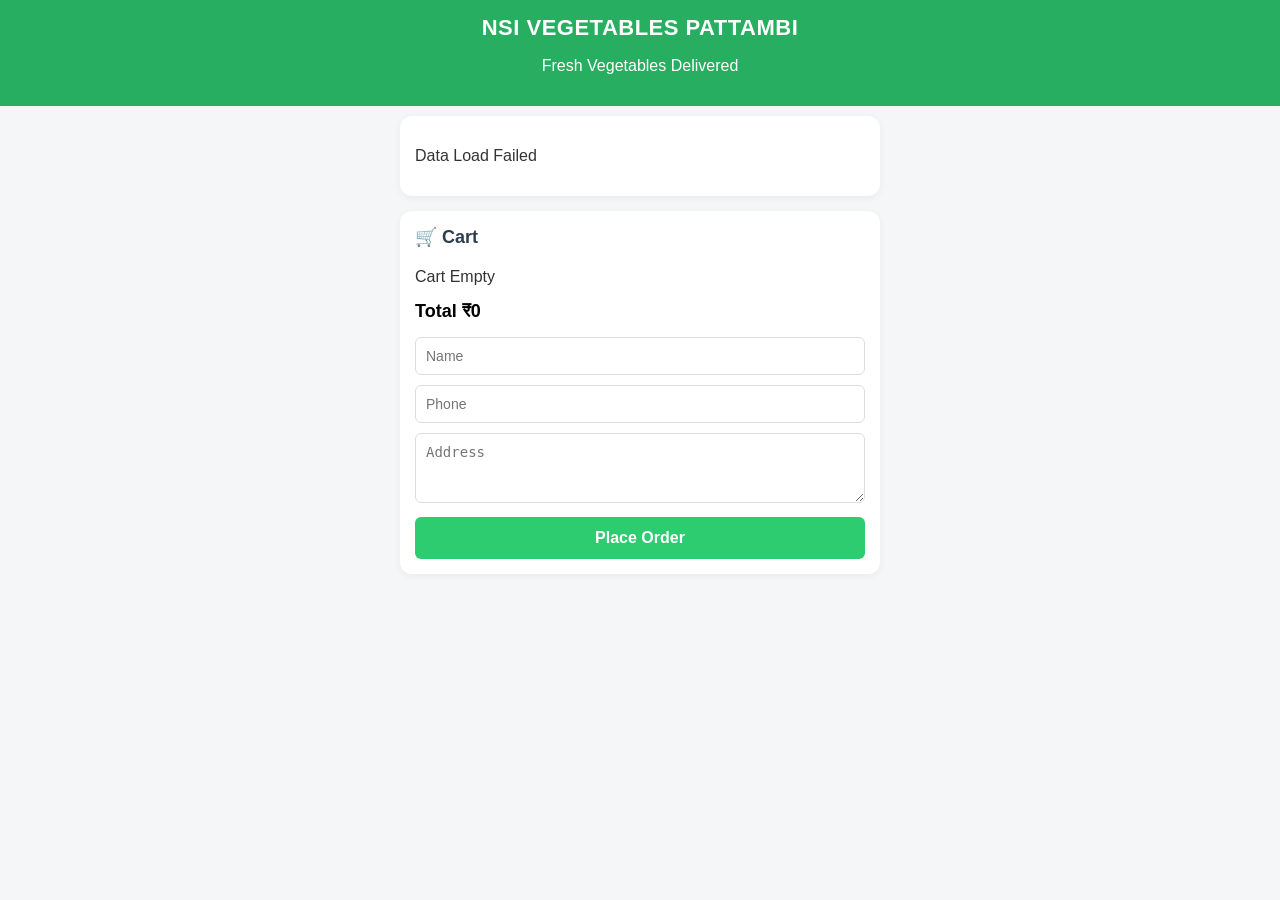
<file: index.html>
<!DOCTYPE html>
<html lang="ml">
<head>
    <meta charset="UTF-8">
    <meta name="viewport" content="width=device-width, initial-scale=1.0">
    <title>NSI VEGETABLES</title>
    <link rel="stylesheet" href="style.css">
</head>
<body>

    <div class="header">
        <h1>NSI VEGETABLES PATTAMBI</h1>
        <p>Fresh Vegetables Delivered</p>
    </div>

    <div class="container">
        <div class="products-section">
            <div id="products">Loading products...</div>
        </div>

        <div class="cart-section">
            <h2>🛒 Cart</h2>
            <div id="cart-items">Cart Empty</div>
            <div class="cart-total" id="cart-total">Total ₹0</div>

            <div class="order-form">
                <input type="text" id="cust-name" placeholder="Name" required>
                <input type="tel" id="cust-phone" placeholder="Phone" required>
                <textarea id="cust-address" placeholder="Address" rows="3" required></textarea>
                <button type="button" onclick="sendWhatsAppOrder()">Place Order</button>
            </div>
        </div>
    </div>

    <script src="script.js"></script>
</body>
</html>
</file>
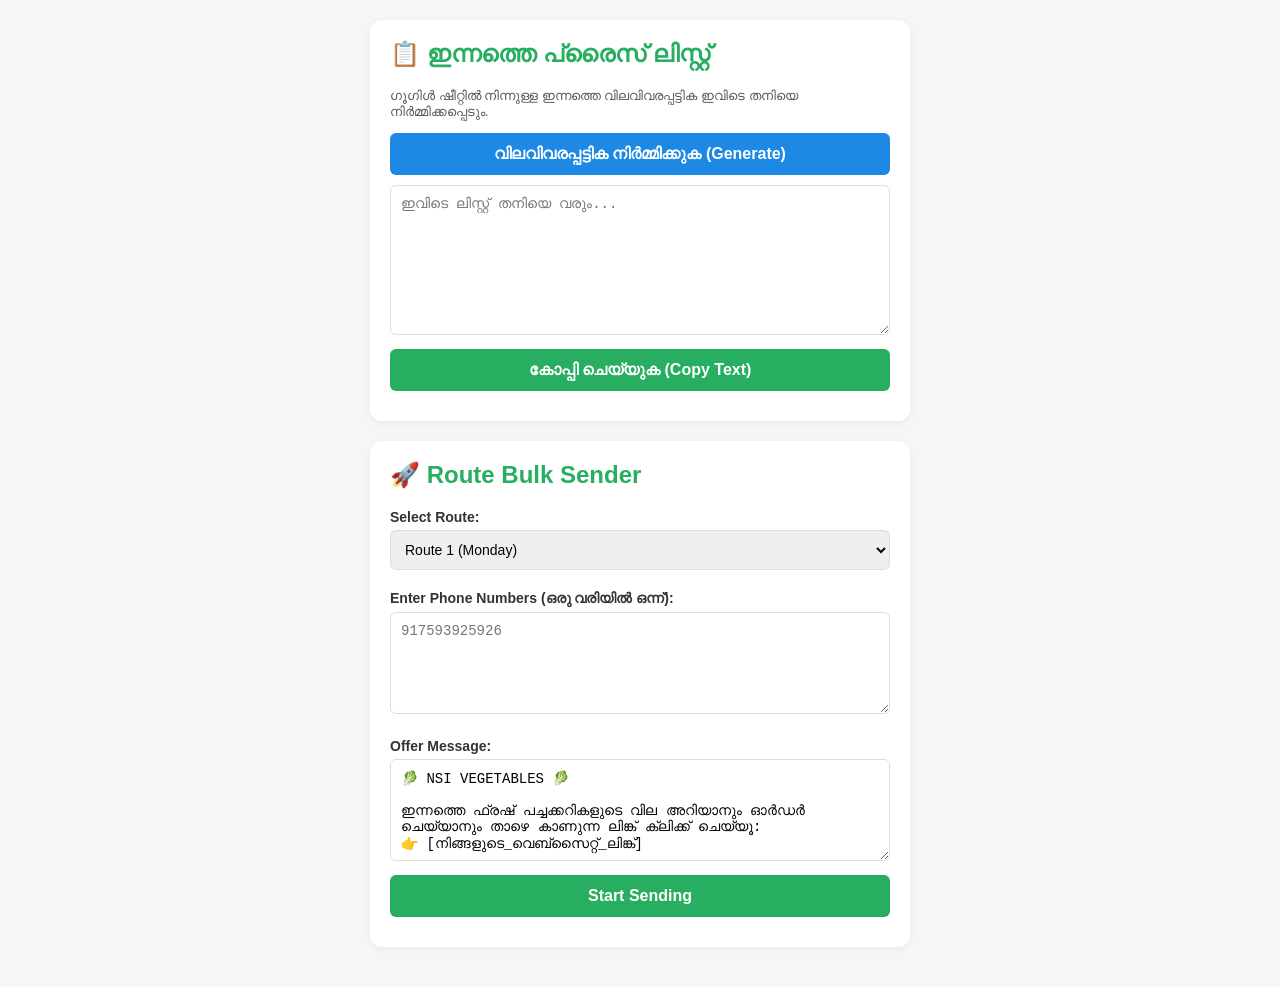
<file: admin.html>
<!DOCTYPE html>
<html lang="ml">
<head>
    <meta charset="UTF-8">
        <meta name="viewport" content="width=device-width, initial-scale=1.0">
            <title>NSI Admin - Price List & Bulk Sender</title>
                <style>
                        body { font-family: Arial, sans-serif; background: #f4f6f8; margin: 0; padding: 20px; color: #333; }
                                .admin-box { max-width: 500px; margin: auto; background: white; padding: 20px; border-radius: 12px; box-shadow: 0 2px 8px rgba(0,0,0,0.05); margin-bottom: 20px; }
                                        h2 { color: #27ae60; margin-top: 0; }
                                                label { font-weight: bold; display: block; margin: 10px 0 5px; font-size: 14px; }
                                                        textarea, input, select { width: 100%; padding: 10px; border: 1px solid #ddd; border-radius: 6px; box-sizing: border-box; font-size: 14px; margin-bottom: 10px; }
                                                                button { width: 100%; background: #27ae60; color: white; border: none; padding: 12px; border-radius: 6px; font-size: 16px; font-weight: bold; cursor: pointer; margin-bottom: 10px; }
                                                                        .btn-blue { background: #1e88e5; }
                                                                                .status-box { background: #e8f5e9; padding: 10px; border-radius: 6px; margin-top: 15px; display: none; text-align: center; font-weight: bold; }
                                                                                    </style>
                                                                                    </head>
                                                                                    <body>

                                                                                    <div class="admin-box">
                                                                                        <h2>📋 ഇന്നത്തെ പ്രൈസ് ലിസ്റ്റ്</h2>
                                                                                            <p style="font-size: 13px; color: #555;">ഗൂഗിൾ ഷീറ്റിൽ നിന്നുള്ള ഇന്നത്തെ വിലവിവരപ്പട്ടിക ഇവിടെ തനിയെ നിർമ്മിക്കപ്പെടും.</p>
                                                                                                <button class="btn-blue" onclick="generatePriceList()">വിലവിവരപ്പട്ടിക നിർമ്മിക്കുക (Generate)</button>
                                                                                                    <textarea id="generated-price-list" rows="8" placeholder="ഇവിടെ ലിസ്റ്റ് തനിയെ വരും..."></textarea>
                                                                                                        <button onclick="copyPriceList()">കോപ്പി ചെയ്യുക (Copy Text)</button>
                                                                                                        </div>

                                                                                                        <div class="admin-box">
                                                                                                            <h2>🚀 Route Bulk Sender</h2>
                                                                                                                <label>Select Route:</label>
                                                                                                                    <select id="route-select" onchange="loadNumbersForRoute()">
                                                                                                                            <option value="route1">Route 1 (Monday)</option>
                                                                                                                                    <option value="route2">Route 2 (Tuesday)</option>
                                                                                                                                            <option value="route3">Route 3 (Wednesday)</option>
                                                                                                                                                    <option value="route4">Route 4 (Thursday)</option>
                                                                                                                                                            <option value="route5">Route 5 (Friday)</option>
                                                                                                                                                                    <option value="route6">Route 6 (Saturday)</option>
                                                                                                                                                                        </select>

                                                                                                                                                                            <label>Enter Phone Numbers (ഒരു വരിയിൽ ഒന്ന്):</label>
                                                                                                                                                                                <textarea id="phone-numbers" rows="5" placeholder="917593925926" oninput="saveNumbersForRoute()"></textarea>

                                                                                                                                                                                    <label>Offer Message:</label>
                                                                                                                                                                                        <textarea id="offer-message" rows="5" placeholder="ഓഫർ മെസ്സേജ് ഇവിടെ ടൈപ്പ് ചെയ്യുക..."></textarea>

                                                                                                                                                                                            <button id="send-btn" onclick="startBulkSend()">Start Sending</button>
                                                                                                                                                                                                <div id="status" class="status-box"></div>
                                                                                                                                                                                                </div>

                                                                                                                                                                                                <script>
                                                                                                                                                                                                    const baseUrl = "https://script.google.com/macros/s/AKfycbyg9RmH2iFblNzWNBBL7J4SR-W003CQnDju8RPoPBINF_cD6Fdidkn7h9QLvMsL8u4z/exec";
                                                                                                                                                                                                        let numberList = [];
                                                                                                                                                                                                            let currentIndex = 0;
                                                                                                                                                                                                                let messageText = "";

                                                                                                                                                                                                                    window.onload = function() {
                                                                                                                                                                                                                            document.getElementById("offer-message").value = "🥬 NSI VEGETABLES 🥬\n\nഇന്നത്തെ ഫ്രഷ് പച്ചക്കറികളുടെ വില അറിയാനും ഓർഡർ ചെയ്യാനും താഴെ കാണുന്ന ലിങ്ക് ക്ലിക്ക് ചെയ്യൂ:\n👉 [നിങ്ങളുടെ_വെബ്സൈറ്റ്_ലിങ്ക്]";
                                                                                                                                                                                                                                    loadNumbersForRoute();
                                                                                                                                                                                                                                        };

                                                                                                                                                                                                                                            // 💡 ഗൂഗിൾ ഷീറ്റിൽ നിന്ന് വില വലിച്ചെടുത്ത് വാട്സാപ്പ് ഫോർമാറ്റിൽ ആക്കുന്ന ഫങ്ക്ഷൻ
                                                                                                                                                                                                                                                function generatePriceList() {
                                                                                                                                                                                                                                                        const fetchUrl = `${baseUrl}?_=${new Date().getTime()}`;
                                                                                                                                                                                                                                                                document.getElementById("generated-price-list").value = "Loading prices from Google Sheet...";

                                                                                                                                                                                                                                                                        fetch(fetchUrl)
                                                                                                                                                                                                                                                                                    .then(response => response.json())
                                                                                                                                                                                                                                                                                                .then(data => {
                                                                                                                                                                                                                                                                                                                let products = Array.isArray(data) ? data : (data.data || []);
                                                                                                                                                                                                                                                                                                                                if (products.length === 0) {
                                                                                                                                                                                                                                                                                                                                                    document.getElementById("generated-price-list").value = "No products found!";
                                                                                                                                                                                                                                                                                                                                                                        return;
                                                                                                                                                                                                                                                                                                                                                                                        }

                                                                                                                                                                                                                                                                                                                                                                                                        let listText = `🥬 *NSI VEGETABLES PRICE LIST* 🥬\n📆 Date: ${new Date().toLocaleDateString('en-IN')}\n\n`;
                                                                                                                                                                                                                                                                                                                                                                                                                        
                                                                                                                                                                                                                                                                                                                                                                                                                                        products.forEach((item) => {
                                                                                                                                                                                                                                                                                                                                                                                                                                                            const keys = Object.keys(item).reduce((acc, key) => {
                                                                                                                                                                                                                                                                                                                                                                                                                                                                                    acc[key.toLowerCase().replace(/\s+/g, '')] = item[key];
                                                                                                                                                                                                                                                                                                                                                                                                                                                                                                            return acc;
                                                                                                                                                                                                                                                                                                                                                                                                                                                                                                                                }, {});

                                                                                                                                                                                                                                                                                                                                                                                                                                                                                                                                                    let name = keys['name'] || "No Name";
                                                                                                                                                                                                                                                                                                                                                                                                                                                                                                                                                                        let offPrice = parseFloat(keys['offerprice']) || 0;

                                                                                                                                                                                                                                                                                                                                                                                                                                                                                                                                                                                            if (name !== "No Name" && offPrice > 0) {
                                                                                                                                                                                                                                                                                                                                                                                                                                                                                                                                                                                                                    listText += `🔹 ${name}  ➔  *₹${offPrice}/kg*\n`;
                                                                                                                                                                                                                                                                                                                                                                                                                                                                                                                                                                                                                                        }
                                                                                                                                                                                                                                                                                                                                                                                                                                                                                                                                                                                                                                                        });

                                                                                                                                                                                                                                                                                                                                                                                                                                                                                                                                                                                                                                                                        listText += `\n🛒 ഓർഡർ ചെയ്യാൻ താഴെയുള്ള ലിങ്കിൽ ഞെക്കുക:\n👉 [നിങ്ങളുടെ_വെബ്സൈറ്റ്_ലിങ്ക്]`;
                                                                                                                                                                                                                                                                                                                                                                                                                                                                                                                                                                                                                                                                                        document.getElementById("generated-price-list").value = listText;
                                                                                                                                                                                                                                                                                                                                                                                                                                                                                                                                                                                                                                                                                                        
                                                                                                                                                                                                                                                                                                                                                                                                                                                                                                                                                                                                                                                                                                                        // ബൾക്ക് മെസ്സേജ് അയക്കുന്ന ബോക്സിലേക്കും ഇത് തനിയെ സെറ്റാകും
                                                                                                                                                                                                                                                                                                                                                                                                                                                                                                                                                                                                                                                                                                                                        document.getElementById("offer-message").value = listText;
                                                                                                                                                                                                                                                                                                                                                                                                                                                                                                                                                                                                                                                                                                                                                    })
                                                                                                                                                                                                                                                                                                                                                                                                                                                                                                                                                                                                                                                                                                                                                                .catch(error => {
                                                                                                                                                                                                                                                                                                                                                                                                                                                                                                                                                                                                                                                                                                                                                                                console.error("Error:", error);
                                                                                                                                                                                                                                                                                                                                                                                                                                                                                                                                                                                                                                                                                                                                                                                                document.getElementById("generated-price-list").value = "Failed to load prices.";
                                                                                                                                                                                                                                                                                                                                                                                                                                                                                                                                                                                                                                                                                                                                                                                                            });
                                                                                                                                                                                                                                                                                                                                                                                                                                                                                                                                                                                                                                                                                                                                                                                                                }

                                                                                                                                                                                                                                                                                                                                                                                                                                                                                                                                                                                                                                                                                                                                                                                                                    // ടെക്സ്റ്റ് ഒറ്റ ക്ലിക്കിൽ കോപ്പി ചെയ്യാൻ
                                                                                                                                                                                                                                                                                                                                                                                                                                                                                                                                                                                                                                                                                                                                                                                                                        function copyPriceList() {
                                                                                                                                                                                                                                                                                                                                                                                                                                                                                                                                                                                                                                                                                                                                                                                                                                const copyText = document.getElementById("generated-price-list");
                                                                                                                                                                                                                                                                                                                                                                                                                                                                                                                                                                                                                                                                                                                                                                                                                                        copyText.select();
                                                                                                                                                                                                                                                                                                                                                                                                                                                                                                                                                                                                                                                                                                                                                                                                                                                copyText.setSelectionRange(0, 99999);
                                                                                                                                                                                                                                                                                                                                                                                                                                                                                                                                                                                                                                                                                                                                                                                                                                                        navigator.clipboard.writeText(copyText.value);
                                                                                                                                                                                                                                                                                                                                                                                                                                                                                                                                                                                                                                                                                                                                                                                                                                                                alert("Price list copied to clipboard!");
                                                                                                                                                                                                                                                                                                                                                                                                                                                                                                                                                                                                                                                                                                                                                                                                                                                                    }

                                                                                                                                                                                                                                                                                                                                                                                                                                                                                                                                                                                                                                                                                                                                                                                                                                                                        function loadNumbersForRoute() {
                                                                                                                                                                                                                                                                                                                                                                                                                                                                                                                                                                                                                                                                                                                                                                                                                                                                                const selectedRoute = document.getElementById("route-select").value;
                                                                                                                                                                                                                                                                                                                                                                                                                                                                                                                                                                                                                                                                                                                                                                                                                                                                                        const savedNumbers = localStorage.getItem(selectedRoute) || "";
                                                                                                                                                                                                                                                                                                                                                                                                                                                                                                                                                                                                                                                                                                                                                                                                                                                                                                document.getElementById("phone-numbers").value = savedNumbers;
                                                                                                                                                                                                                                                                                                                                                                                                                                                                                                                                                                                                                                                                                                                                                                                                                                                                                                    }

                                                                                                                                                                                                                                                                                                                                                                                                                                                                                                                                                                                                                                                                                                                                                                                                                                                                                                        function saveNumbersForRoute() {
                                                                                                                                                                                                                                                                                                                                                                                                                                                                                                                                                                                                                                                                                                                                                                                                                                                                                                                const selectedRoute = document.getElementById("route-select").value;
                                                                                                                                                                                                                                                                                                                                                                                                                                                                                                                                                                                                                                                                                                                                                                                                                                                                                                                        const numbersStr = document.getElementById("phone-numbers").value;
                                                                                                                                                                                                                                                                                                                                                                                                                                                                                                                                                                                                                                                                                                                                                                                                                                                                                                                                localStorage.setItem(selectedRoute, numbersStr);
                                                                                                                                                                                                                                                                                                                                                                                                                                                                                                                                                                                                                                                                                                                                                                                                                                                                                                                                    }

                                                                                                                                                                                                                                                                                                                                                                                                                                                                                                                                                                                                                                                                                                                                                                                                                                                                                                                                        function startBulkSend() {
                                                                                                                                                                                                                                                                                                                                                                                                                                                                                                                                                                                                                                                                                                                                                                                                                                                                                                                                                const numbersStr = document.getElementById("phone-numbers").value.trim();
                                                                                                                                                                                                                                                                                                                                                                                                                                                                                                                                                                                                                                                                                                                                                                                                                                                                                                                                                        messageText = document.getElementById("offer-message").value.trim();

                                                                                                                                                                                                                                                                                                                                                                                                                                                                                                                                                                                                                                                                                                                                                                                                                                                                                                                                                                if (!numbersStr || !messageText) {
                                                                                                                                                                                                                                                                                                                                                                                                                                                                                                                                                                                                                                                                                                                                                                                                                                                                                                                                                                            alert("Please fill numbers and message!");
                                                                                                                                                                                                                                                                                                                                                                                                                                                                                                                                                                                                                                                                                                                                                                                                                                                                                                                                                                                        return;
                                                                                                                                                                                                                                                                                                                                                                                                                                                                                                                                                                                                                                                                                                                                                                                                                                                                                                                                                                                                }

                                                                                                                                                                                                                                                                                                                                                                                                                                                                                                                                                                                                                                                                                                                                                                                                                                                                                                                                                                                                        numberList = numbersStr.split('\n').map(num => num.trim()).filter(num => num.length > 0);
                                                                                                                                                                                                                                                                                                                                                                                                                                                                                                                                                                                                                                                                                                                                                                                                                                                                                                                                                                                                                currentIndex = 0;
                                                                                                                                                                                                                                                                                                                                                                                                                                                                                                                                                                                                                                                                                                                                                                                                                                                                                                                                                                                                                        if (numberList.length === 0) return;
                                                                                                                                                                                                                                                                                                                                                                                                                                                                                                                                                                                                                                                                                                                                                                                                                                                                                                                                                                                                                                sendNextMessage();
                                                                                                                                                                                                                                                                                                                                                                                                                                                                                                                                                                                                                                                                                                                                                                                                                                                                                                                                                                                                                                    }

                                                                                                                                                                                                                                                                                                                                                                                                                                                                                                                                                                                                                                                                                                                                                                                                                                                                                                                                                                                                                                        function sendNextMessage() {
                                                                                                                                                                                                                                                                                                                                                                                                                                                                                                                                                                                                                                                                                                                                                                                                                                                                                                                                                                                                                                                if (currentIndex >= numberList.length) {
                                                                                                                                                                                                                                                                                                                                                                                                                                                                                                                                                                                                                                                                                                                                                                                                                                                                                                                                                                                                                                                            const statusDiv = document.getElementById("status");
                                                                                                                                                                                                                                                                                                                                                                                                                                                                                                                                                                                                                                                                                                                                                                                                                                                                                                                                                                                                                                                                        statusDiv.style.display = "block";
                                                                                                                                                                                                                                                                                                                                                                                                                                                                                                                                                                                                                                                                                                                                                                                                                                                                                                                                                                                                                                                                                    statusDiv.innerText = "🎉 All messages sent!";
                                                                                                                                                                                                                                                                                                                                                                                                                                                                                                                                                                                                                                                                                                                                                                                                                                                                                                                                                                                                                                                                                                document.getElementById("send-btn").disabled = false;
                                                                                                                                                                                                                                                                                                                                                                                                                                                                                                                                                                                                                                                                                                                                                                                                                                                                                                                                                                                                                                                                                                            return;
                                                                                                                                                                                                                                                                                                                                                                                                                                                                                                                                                                                                                                                                                                                                                                                                                                                                                                                                                                                                                                                                                                                    }

                                                                                                                                                                                                                                                                                                                                                                                                                                                                                                                                                                                                                                                                                                                                                                                                                                                                                                                                                                                                                                                                                                                            document.getElementById("send-btn").disabled = true;
                                                                                                                                                                                                                                                                                                                                                                                                                                                                                                                                                                                                                                                                                                                                                                                                                                                                                                                                                                                                                                                                                                                                    const currentPhone = numberList[currentIndex];
                                                                                                                                                                                                                                                                                                                                                                                                                                                                                                                                                                                                                                                                                                                                                                                                                                                                                                                                                                                                                                                                                                                                            const encodedMsg = encodeURIComponent(messageText);
                                                                                                                                                                                                                                                                                                                                                                                                                                                                                                                                                                                                                                                                                                                                                                                                                                                                                                                                                                                                                                                                                                                                                    const whatsappUrl = `https://api.whatsapp.com/send?phone=${currentPhone}&text=${encodedMsg}`;
                                                                                                                                                                                                                                                                                                                                                                                                                                                                                                                                                                                                                                                                                                                                                                                                                                                                                                                                                                                                                                                                                                                                                            
                                                                                                                                                                                                                                                                                                                                                                                                                                                                                                                                                                                                                                                                                                                                                                                                                                                                                                                                                                                                                                                                                                                                                                    currentIndex++;
                                                                                                                                                                                                                                                                                                                                                                                                                                                                                                                                                                                                                                                                                                                                                                                                                                                                                                                                                                                                                                                                                                                                                                            const statusDiv = document.getElementById("status");
                                                                                                                                                                                                                                                                                                                                                                                                                                                                                                                                                                                                                                                                                                                                                                                                                                                                                                                                                                                                                                                                                                                                                                                    statusDiv.style.display = "block";
                                                                                                                                                                                                                                                                                                                                                                                                                                                                                                                                                                                                                                                                                                                                                                                                                                                                                                                                                                                                                                                                                                                                                                                            statusDiv.innerHTML = `Sending to ${currentPhone}...<br><button onclick="sendNextMessage()">Next ➔</button>`;

                                                                                                                                                                                                                                                                                                                                                                                                                                                                                                                                                                                                                                                                                                                                                                                                                                                                                                                                                                                                                                                                                                                                                                                                    window.open(whatsappUrl, '_blank');
                                                                                                                                                                                                                                                                                                                                                                                                                                                                                                                                                                                                                                                                                                                                                                                                                                                                                                                                                                                                                                                                                                                                                                                                        }
                                                                                                                                                                                                                                                                                                                                                                                                                                                                                                                                                                                                                                                                                                                                                                                                                                                                                                                                                                                                                                                                                                                                                                                                        </script>
                                                                                                                                                                                                                                                                                                                                                                                                                                                                                                                                                                                                                                                                                                                                                                                                                                                                                                                                                                                                                                                                                                                                                                                                        </body>
                                                                                                                                                                                                                                                                                                                                                                                                                                                                                                                                                                                                                                                                                                                                                                                                                                                                                                                                                                                                                                                                                                                                                                                                        </html>
</file>
<file: style.css>
* {
        box-sizing: border-box;
        }

        body {
            font-family: Arial, sans-serif;
                background: #f4f6f8;
                    margin: 0;
                        padding: 0;
                            color: #333;
                            }

                            .header {
                                background: #27ae60;
                                    color: white;
                                        text-align: center;
                                            padding: 15px 10px;
                                            }

                                            .header h1 {
                                                margin: 0;
                                                    font-size: 22px;
                                                        letter-spacing: 0.5px;
                                                        }

                                                        .container {
                                                            max-width: 500px;
                                                                margin: 10px auto;
                                                                    padding: 0 10px;
                                                                    }

                                                                    .products-section, .cart-section {
                                                                        background: white;
                                                                            padding: 15px;
                                                                                margin-bottom: 15px;
                                                                                    border-radius: 12px;
                                                                                        box-shadow: 0 2px 8px rgba(0,0,0,0.05);
                                                                                        }

                                                                                        h2 {
                                                                                            margin-top: 0;
                                                                                                font-size: 18px;
                                                                                                    color: #2c3e50;
                                                                                                        padding-bottom: 5px;
                                                                                                        }

                                                                                                        /* പ്രൊഡക്റ്റ് റോ ഡിസൈൻ */
                                                                                                        .product {
                                                                                                            display: flex;
                                                                                                                justify-content: space-between;
                                                                                                                    align-items: center;
                                                                                                                        padding: 12px 5px;
                                                                                                                            border-bottom: 1px solid #f2f2f2;
                                                                                                                            }

                                                                                                                            .product:last-child {
                                                                                                                                border-bottom: none;
                                                                                                                                }

                                                                                                                                .product-details {
                                                                                                                                    display: flex;
                                                                                                                                        flex-direction: column;
                                                                                                                                            flex: 1; /* പേര് നീളം കൂടിയാലും ഡിസൈൻ തകരാതിരിക്കാൻ */
                                                                                                                                                padding-right: 10px;
                                                                                                                                                }

                                                                                                                                                .product-name {
                                                                                                                                                    font-size: 16px;
                                                                                                                                                        font-weight: bold;
                                                                                                                                                            margin: 0 0 4px 0;
                                                                                                                                                                color: #000;
                                                                                                                                                                }

                                                                                                                                                                .product-price {
                                                                                                                                                                    font-size: 14px;
                                                                                                                                                                        color: #555;
                                                                                                                                                                            margin: 0;
                                                                                                                                                                            }

                                                                                                                                                                            /* പ്ലസ് / മൈനസ് കൺട്രോളുകൾ - ഫ്രീ ആക്കിയത് ഇവിടെയാണ് */
                                                                                                                                                                            .qty-controls {
                                                                                                                                                                                display: flex;
                                                                                                                                                                                    align-items: center;
                                                                                                                                                                                        justify-content: space-between;
                                                                                                                                                                                            background: #f9f9f9;
                                                                                                                                                                                                border-radius: 6px;
                                                                                                                                                                                                    padding: 4px;
                                                                                                                                                                                                        min-width: 150px; /* ബോക്സിന് ആവശ്യത്തിന് കുറഞ്ഞ വീതി ഉറപ്പാക്കുന്നു */
                                                                                                                                                                                                        }

                                                                                                                                                                                                        .btn-minus, .btn-plus {
                                                                                                                                                                                                            background: #27ae60;
                                                                                                                                                                                                                color: white;
                                                                                                                                                                                                                    border: none;
                                                                                                                                                                                                                        width: 32px;
                                                                                                                                                                                                                            height: 32px;
                                                                                                                                                                                                                                border-radius: 6px;
                                                                                                                                                                                                                                    font-size: 18px;
                                                                                                                                                                                                                                        font-weight: bold;
                                                                                                                                                                                                                                            cursor: pointer;
                                                                                                                                                                                                                                                display: flex;
                                                                                                                                                                                                                                                    align-items: center;
                                                                                                                                                                                                                                                        justify-content: center;
                                                                                                                                                                                                                                                            flex-shrink: 0; /* ബട്ടണുകൾ ചെറുതായി പോകാതിരിക്കാൻ */
                                                                                                                                                                                                                                                            }

                                                                                                                                                                                                                                                            /* അളവ് കാണിക്കുന്ന ഭാഗം നല്ല ഫ്രീ ആക്കിയത് */
                                                                                                                                                                                                                                                            .qty-value {
                                                                                                                                                                                                                                                                font-size: 14px;
                                                                                                                                                                                                                                                                    font-weight: bold;
                                                                                                                                                                                                                                                                        text-align: center;
                                                                                                                                                                                                                                                                            color: #000;
                                                                                                                                                                                                                                                                                flex: 1; /* ഉള്ളിലെ ടെക്സ്റ്റിന് അനുസരിച്ച് ബോക്സ് തനിയെ വികസിക്കും */
                                                                                                                                                                                                                                                                                    white-space: nowrap; /* എഴുത്ത് താഴത്തെ വരിയിലേക്ക് പോകാതിരിക്കാൻ */
                                                                                                                                                                                                                                                                                        padding: 0 6px;
                                                                                                                                                                                                                                                                                        }

                                                                                                                                                                                                                                                                                        /* കാർട്ട് ഐറ്റംസ് */
                                                                                                                                                                                                                                                                                        .cart-item {
                                                                                                                                                                                                                                                                                            display: flex;
                                                                                                                                                                                                                                                                                                justify-content: space-between;
                                                                                                                                                                                                                                                                                                    font-size: 14px;
                                                                                                                                                                                                                                                                                                        margin-bottom: 8px;
                                                                                                                                                                                                                                                                                                            padding-bottom: 5px;
                                                                                                                                                                                                                                                                                                                border-bottom: 1px dashed #eee;
                                                                                                                                                                                                                                                                                                                }

                                                                                                                                                                                                                                                                                                                .cart-total {
                                                                                                                                                                                                                                                                                                                    font-size: 18px;
                                                                                                                                                                                                                                                                                                                        font-weight: bold;
                                                                                                                                                                                                                                                                                                                            margin: 15px 0;
                                                                                                                                                                                                                                                                                                                                color: #000;
                                                                                                                                                                                                                                                                                                                                }

                                                                                                                                                                                                                                                                                                                                /* ഓർഡർ ഫോമും ഗ്രീൻ ബട്ടണും */
                                                                                                                                                                                                                                                                                                                                .order-form input, .order-form textarea {
                                                                                                                                                                                                                                                                                                                                    width: 100%;
                                                                                                                                                                                                                                                                                                                                        padding: 10px;
                                                                                                                                                                                                                                                                                                                                            margin-bottom: 10px;
                                                                                                                                                                                                                                                                                                                                                border: 1px solid #ddd;
                                                                                                                                                                                                                                                                                                                                                    border-radius: 6px;
                                                                                                                                                                                                                                                                                                                                                        font-size: 14px;
                                                                                                                                                                                                                                                                                                                                                            background: #fff;
                                                                                                                                                                                                                                                                                                                                                            }

                                                                                                                                                                                                                                                                                                                                                            .order-form button {
                                                                                                                                                                                                                                                                                                                                                                width: 100%;
                                                                                                                                                                                                                                                                                                                                                                    background: #2ecc71;
                                                                                                                                                                                                                                                                                                                                                                        color: white;
                                                                                                                                                                                                                                                                                                                                                                            border: none;
                                                                                                                                                                                                                                                                                                                                                                                padding: 12px;
                                                                                                                                                                                                                                                                                                                                                                                    border-radius: 6px;
                                                                                                                                                                                                                                                                                                                                                                                        font-size: 16px;
                                                                                                                                                                                                                                                                                                                                                                                            font-weight: bold;
                                                                                                                                                                                                                                                                                                                                                                                                cursor: pointer;
                                                                                                                                                                                                                                                                                                                                                                                                }
                                                                                                                                                                                                                                                                                                                                                                                                
}
</file>
